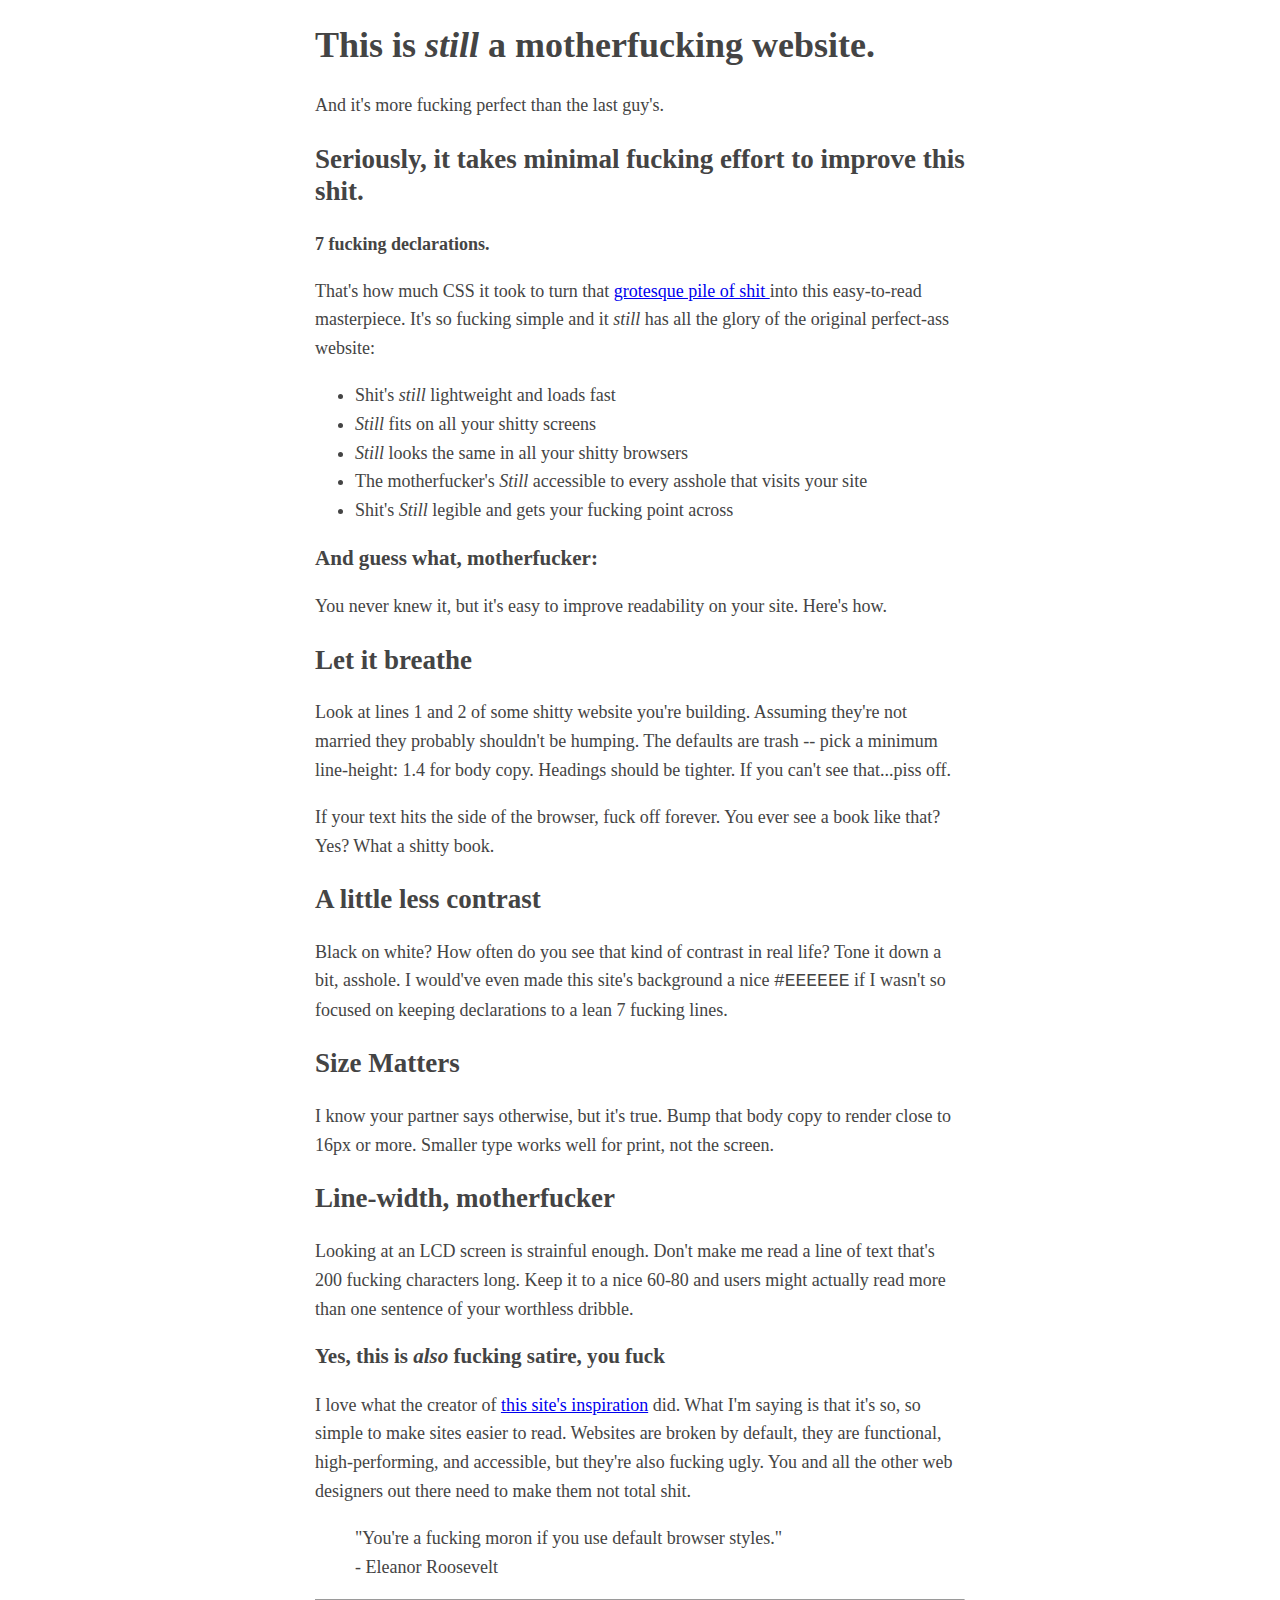
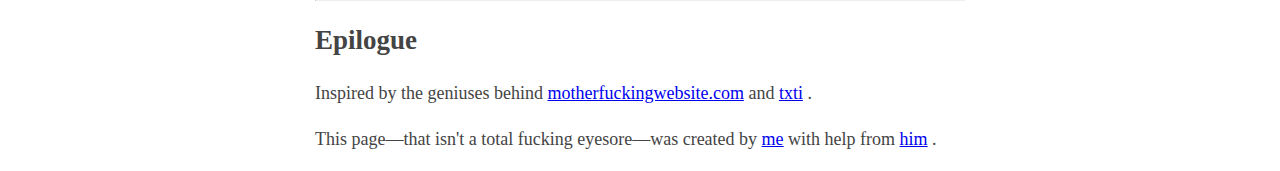
<file: index.html>
<!DOCTYPE html>
<html lang="fr">
	<head>
		<meta charset="utf-8">
		<link rel="stylesheet" href="thebestmotherfucking.css">
		<title>thebestmotherfucking</title>
		<!-- On peut avoir d'autres méta-données ici -->  </head>  <body><div id = "contener" ><h1> This is <span class="italic"> still </span> a motherfucking website.</h1><p> And it's more fucking perfect than the last guy's. </p><h2> Seriously, it takes minimal fucking effort to improve this shit.</h2><strong> 7 fucking declarations.</strong><p> That's how much CSS it took to turn that 
		<a href="http://motherfuckingwebsite.com">grotesque pile of shit </a>
		 into this easy-to-read masterpiece. It's so fucking simple and it 
		<span class="italic"> still </span>
		 has all the glory of the original perfect-ass website:
	</p>
	<ul>
		<li> Shit's <span class="italic"> still </span> lightweight and loads fast</li>
		<li><span class="italic"> Still </span> fits on all your shitty screens </li>
		<li><span class="italic"> Still </span> looks the same in all your shitty browsers </li>
		<li>The motherfucker's <span class="italic"> Still </span> accessible to every asshole that visits your site </li>
		<li>Shit's <span class="italic"> Still </span> legible and gets your fucking point across</li>
	</ul>
	<h3> And guess what, motherfucker:</h3>
	<p>
		 You never knew it, but it's easy to improve readability on your site. Here's how.
	</p>
	<h2> Let it breathe </h2>
	<p>
		 Look at lines 1 and 2 of some shitty website you're building. Assuming they're not married they probably shouldn't be humping. The defaults are trash -- pick a minimum line-height: 1.4 for body copy. Headings should be tighter. If you can't see that...piss off.
	</p>
	<p>
		If your text hits the side of the browser, fuck off forever. You ever see a book like that? 
		<br>
		 Yes? What a shitty book. 
	</p>
	<h2> A little less contrast </h2>
	<p>
		 Black on white? How often do you see that kind of contrast in real life? Tone it down a bit, asshole. I would've even made this site's background a nice <span class="monospace">#EEEEEE</span> if I wasn't so focused on keeping declarations to a lean 7 fucking lines. 
	</p>
	<h2> Size Matters </h2>
	<p>
		 I know your partner says otherwise, but it's true. Bump that body copy to render close to 16px or more. Smaller type works well for print, not the screen.
	</p>
	<h2> Line-width, motherfucker </h2>
	<p>
		 Looking at an LCD screen is strainful enough. Don't make me read a line of text that's 200 fucking characters long. Keep it to a nice 60-80 and users might actually read more than one sentence of your worthless dribble.
	</p>
	<h3> Yes, this is <span class="italic"> also </span> fucking satire, you fuck </h3>
	<p>
		 I love what the creator of 
		<a href="http://motherfuckingwebsite.com">this site's inspiration</a>
		 did. What I'm saying is that it's so, so simple to make sites easier to read. Websites are broken by default, they are functional, high-performing, and accessible, but they're also fucking ugly. You and all the other web designers out there need to make them not total shit.
	</p>
	<blockquote>
		 "You're a fucking moron if you use default browser styles." 
		<br>
		- Eleanor Roosevelt 
	</blockquote>
	<hr>
	<h2> Epilogue </h2>
	<p>
		 Inspired by the geniuses behind 
		<a href="http://motherfuckingwebsite.com"> motherfuckingwebsite.com</a>
		 and 
		<a href="http://txti.es"> txti</a>
		. 
	</p>
	<p>
		 This page—that isn't a total fucking eyesore—was created by 
		<a href="https://twitter.com/drew_mc"> me</a>
		 with help from 
		<a href="https://twitter.com/gabehammersmith"> him</a>
		. 
	</p>
</div>
</body>
</html>
</file>
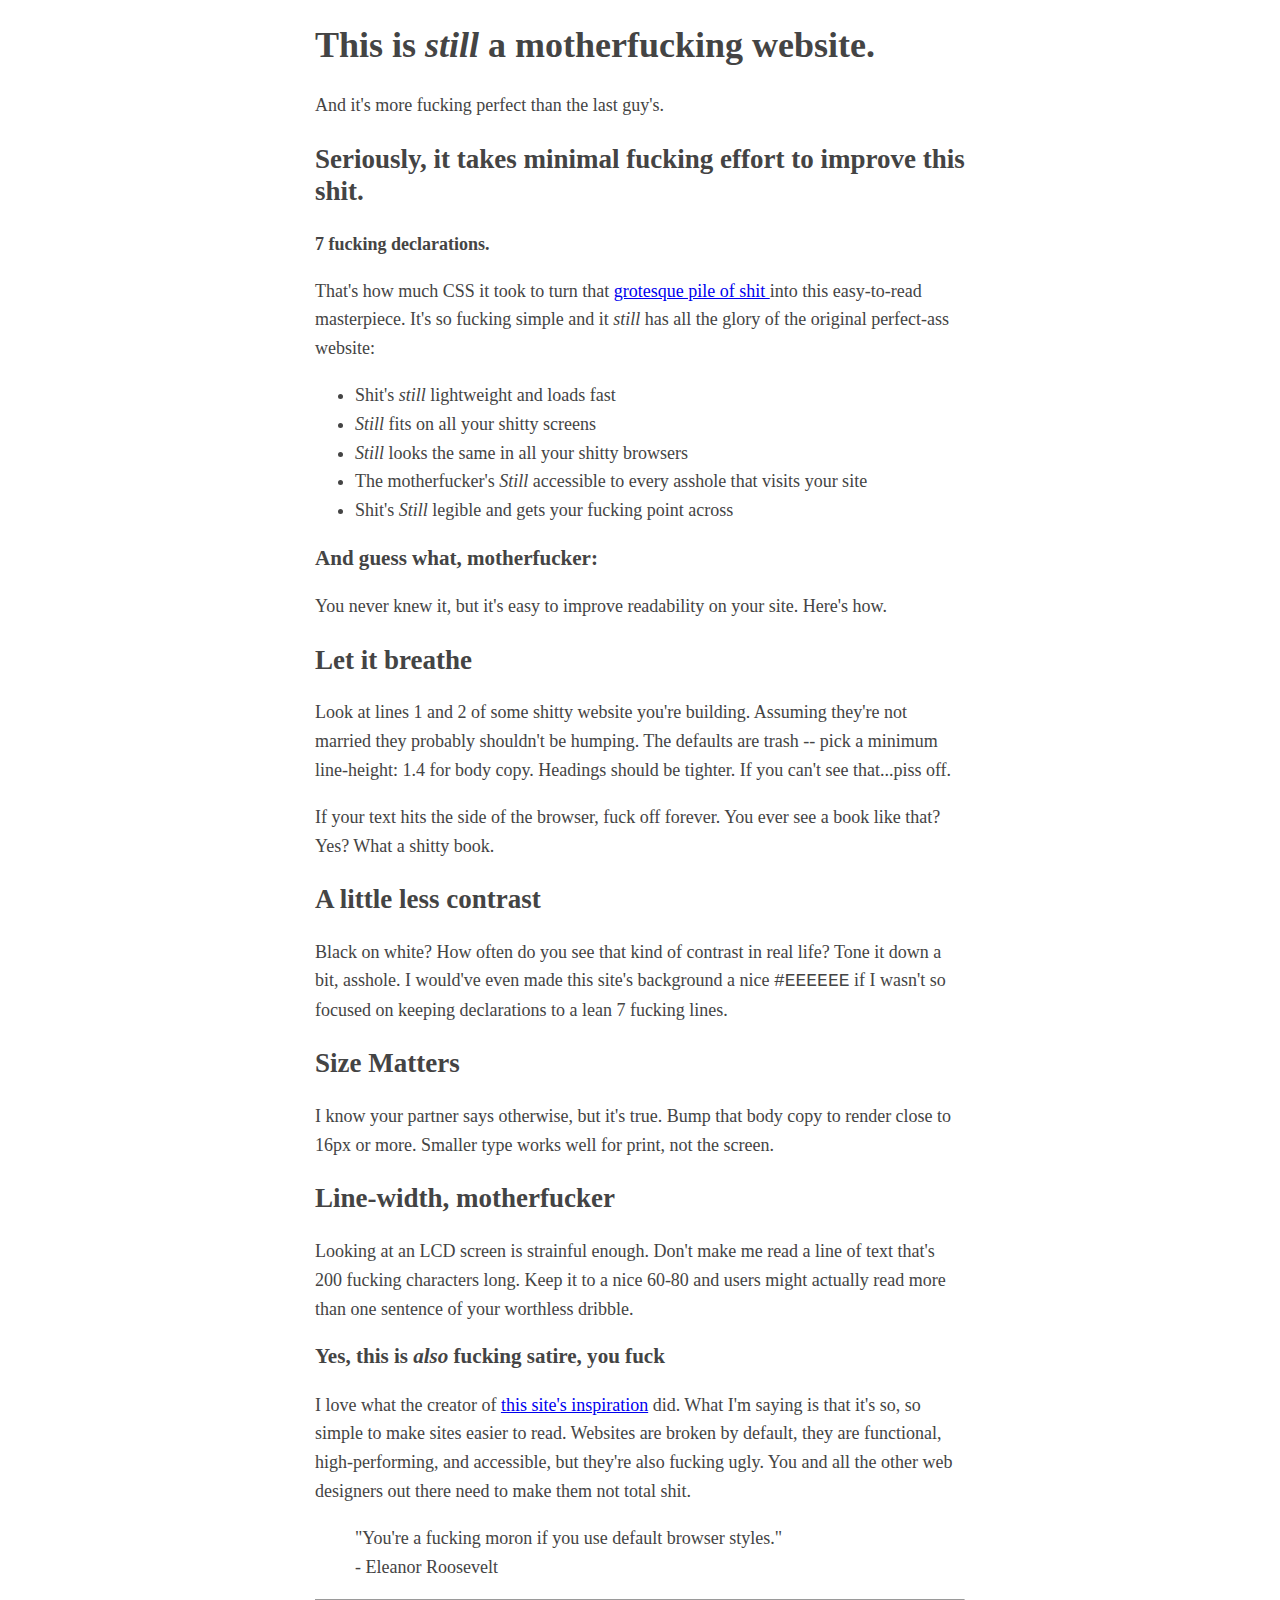
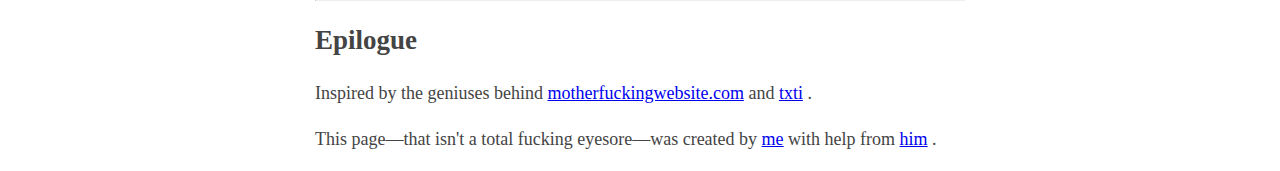
<file: thebestmotherfucking.html>
<!DOCTYPE html>
<html lang="fr">
	<head>
		<meta charset="utf-8">
		<link rel="stylesheet" href="thebestmotherfucking.css">
		<title>thebestmotherfucking</title>
		<!-- On peut avoir d'autres méta-données ici -->  </head>  <body><div id = "contener" ><h1> This is <span class="italic"> still </span> a motherfucking website.</h1><p> And it's more fucking perfect than the last guy's. </p><h2> Seriously, it takes minimal fucking effort to improve this shit.</h2><strong> 7 fucking declarations.</strong><p> That's how much CSS it took to turn that 
		<a href="http://motherfuckingwebsite.com">grotesque pile of shit </a>
		 into this easy-to-read masterpiece. It's so fucking simple and it 
		<span class="italic"> still </span>
		 has all the glory of the original perfect-ass website:
	</p>
	<ul>
		<li> Shit's <span class="italic"> still </span> lightweight and loads fast</li>
		<li><span class="italic"> Still </span> fits on all your shitty screens </li>
		<li><span class="italic"> Still </span> looks the same in all your shitty browsers </li>
		<li>The motherfucker's <span class="italic"> Still </span> accessible to every asshole that visits your site </li>
		<li>Shit's <span class="italic"> Still </span> legible and gets your fucking point across</li>
	</ul>
	<h3> And guess what, motherfucker:</h3>
	<p>
		 You never knew it, but it's easy to improve readability on your site. Here's how.
	</p>
	<h2> Let it breathe </h2>
	<p>
		 Look at lines 1 and 2 of some shitty website you're building. Assuming they're not married they probably shouldn't be humping. The defaults are trash -- pick a minimum line-height: 1.4 for body copy. Headings should be tighter. If you can't see that...piss off.
	</p>
	<p>
		If your text hits the side of the browser, fuck off forever. You ever see a book like that? 
		<br>
		 Yes? What a shitty book. 
	</p>
	<h2> A little less contrast </h2>
	<p>
		 Black on white? How often do you see that kind of contrast in real life? Tone it down a bit, asshole. I would've even made this site's background a nice <span class="monospace">#EEEEEE</span> if I wasn't so focused on keeping declarations to a lean 7 fucking lines. 
	</p>
	<h2> Size Matters </h2>
	<p>
		 I know your partner says otherwise, but it's true. Bump that body copy to render close to 16px or more. Smaller type works well for print, not the screen.
	</p>
	<h2> Line-width, motherfucker </h2>
	<p>
		 Looking at an LCD screen is strainful enough. Don't make me read a line of text that's 200 fucking characters long. Keep it to a nice 60-80 and users might actually read more than one sentence of your worthless dribble.
	</p>
	<h3> Yes, this is <span class="italic"> also </span> fucking satire, you fuck </h3>
	<p>
		 I love what the creator of 
		<a href="http://motherfuckingwebsite.com">this site's inspiration</a>
		 did. What I'm saying is that it's so, so simple to make sites easier to read. Websites are broken by default, they are functional, high-performing, and accessible, but they're also fucking ugly. You and all the other web designers out there need to make them not total shit.
	</p>
	<blockquote>
		 "You're a fucking moron if you use default browser styles." 
		<br>
		- Eleanor Roosevelt 
	</blockquote>
	<hr>
	<h2> Epilogue </h2>
	<p>
		 Inspired by the geniuses behind 
		<a href="http://motherfuckingwebsite.com"> motherfuckingwebsite.com</a>
		 and 
		<a href="http://txti.es"> txti</a>
		. 
	</p>
	<p>
		 This page—that isn't a total fucking eyesore—was created by 
		<a href="https://twitter.com/drew_mc"> me</a>
		 with help from 
		<a href="https://twitter.com/gabehammersmith"> him</a>
		. 
	</p>
</div>
</body>
</html>
</file>
<file: thebestmotherfucking.css>
/*ma feuille de style*/ 

body {color: #444;
    line-height: 1.6;
    font-size: 18px;
    
}

h1,h2,h3{
    line-height: 1.2;
}

#contener {
    width: 650px;
    margin: 0 auto;
}

.italic {
    font-style: italic;
}

h1 {
    font-size: 2em;
}

h2 {
    font-size: 1.5em;
}

.monospace {
    font-family: monospace
}
</file>
